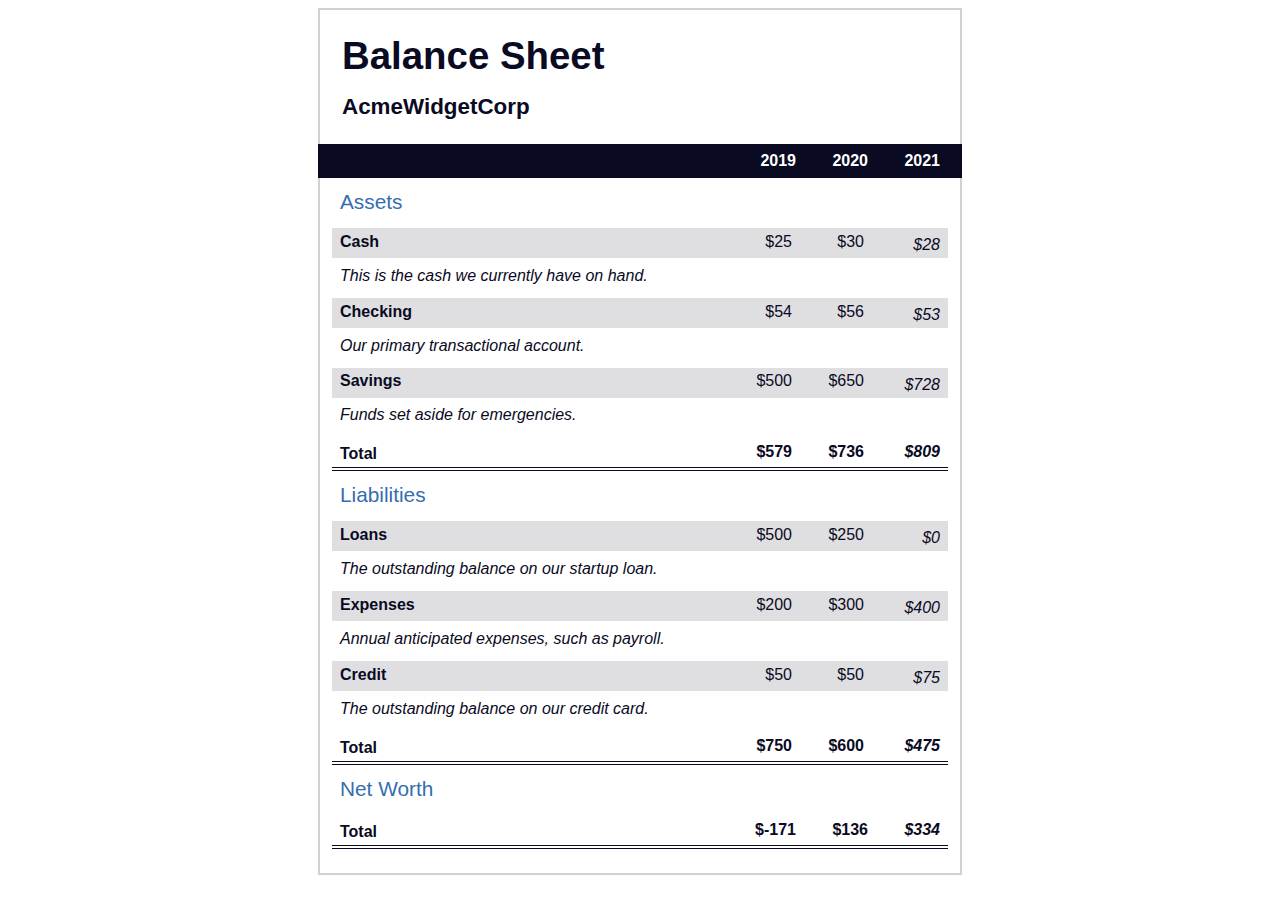
<file: balance-sheet/index.html>
<!DOCTYPE html>
<html lang="en">
  <head>
    <meta charset="UTF-8">
    <meta name="viewport" content="width=device-width, initial-scale=1.0">
    <title>Balance Sheet</title>
    <link rel="stylesheet" href="css/styles.css">
  </head>
  <body>
    <main>
      <section>
        <h1>
          <span class="flex">
            <span>AcmeWidgetCorp</span>
            <span>Balance Sheet</span>
          </span>
        </h1>
        <div id="years" aria-hidden="true">
          <span class="year">2019</span>
          <span class="year">2020</span>
          <span class="year">2021</span>
        </div>
        <div class="table-wrap">
          <table>
            <caption>Assets</caption>
            <thead>
              <tr>
                <td></td>
                <th><span class="sr-only year">2019</span></th>
                <th><span class="sr-only year">2020</span></th>
                <th class="current"><span class="sr-only year">2021</span></th>
              </tr>
            </thead>
            <tbody>
              <tr class="data">
                <th>Cash <span class="description">This is the cash we currently have on hand.</span></th>
                <td>$25</td>
                <td>$30</td>
                <td class="current">$28</td>
              </tr>
              <tr class="data">
                <th>Checking <span class="description">Our primary transactional account.</span></th>
                <td>$54</td>
                <td>$56</td>
                <td class="current">$53</td>
              </tr>
              <tr class="data">
                <th>Savings <span class="description">Funds set aside for emergencies.</span></th>
                <td>$500</td>
                <td>$650</td>
                <td class="current">$728</td>
              </tr>
              <tr class="total">
                <th>Total <span class="sr-only">Assets</span></th>
                <td>$579</td>
                <td>$736</td>
                <td class="current">$809</td>
              </tr>
            </tbody>
          </table>
          <table>
            <caption>Liabilities</caption>
            <thead>
              <tr>
              <td></td>
              <th><span class="sr-only">2019</span></th>
              <th><span class="sr-only">2020</span></th>
              <th><span class="sr-only">2021</span></th>
              </tr>
            </thead>
            <tbody>
              <tr class="data">
                <th>Loans <span class="description">The outstanding balance on our startup loan.</span></th>
                <td>$500</td>
                <td>$250</td>
                <td class="current">$0</td>
              </tr>
              <tr class="data">
                <th>Expenses <span class="description">Annual anticipated expenses, such as payroll.</span></th>
                <td>$200</td>
                <td>$300</td>
                <td class="current">$400</td>
              </tr>
              <tr class="data">
                <th>Credit <span class="description">The outstanding balance on our credit card.</span></th>
                <td>$50</td>
                <td>$50</td>
                <td class="current">$75</td>
              </tr>
              <tr class="total">
                <th>Total <span class="sr-only">Liabilities</span></th>
                <td>$750</td>
                <td>$600</td>
                <td class="current">$475</td>
              </tr>
            </tbody>
          </table>
          <table>
            <caption>Net Worth</caption>
            <thead>
              <tr>
              <td></td>
              <th><span class="sr-only">2019</span></th>
              <th><span class="sr-only">2020</span></th>
              <th><span class="sr-only">2021</span></th>
              </tr>
            </thead>
            <tbody>
              <tr class="total">
                <th>Total <span class="sr-only">Net Worth</span></th>
                <td>$-171</td>
                <td>$136</td>
                <td class="current">$334</td>
              </tr>
            </tbody>
          </table>
        </div>
      </section>
    </main>
  </body>
</html>
</file>
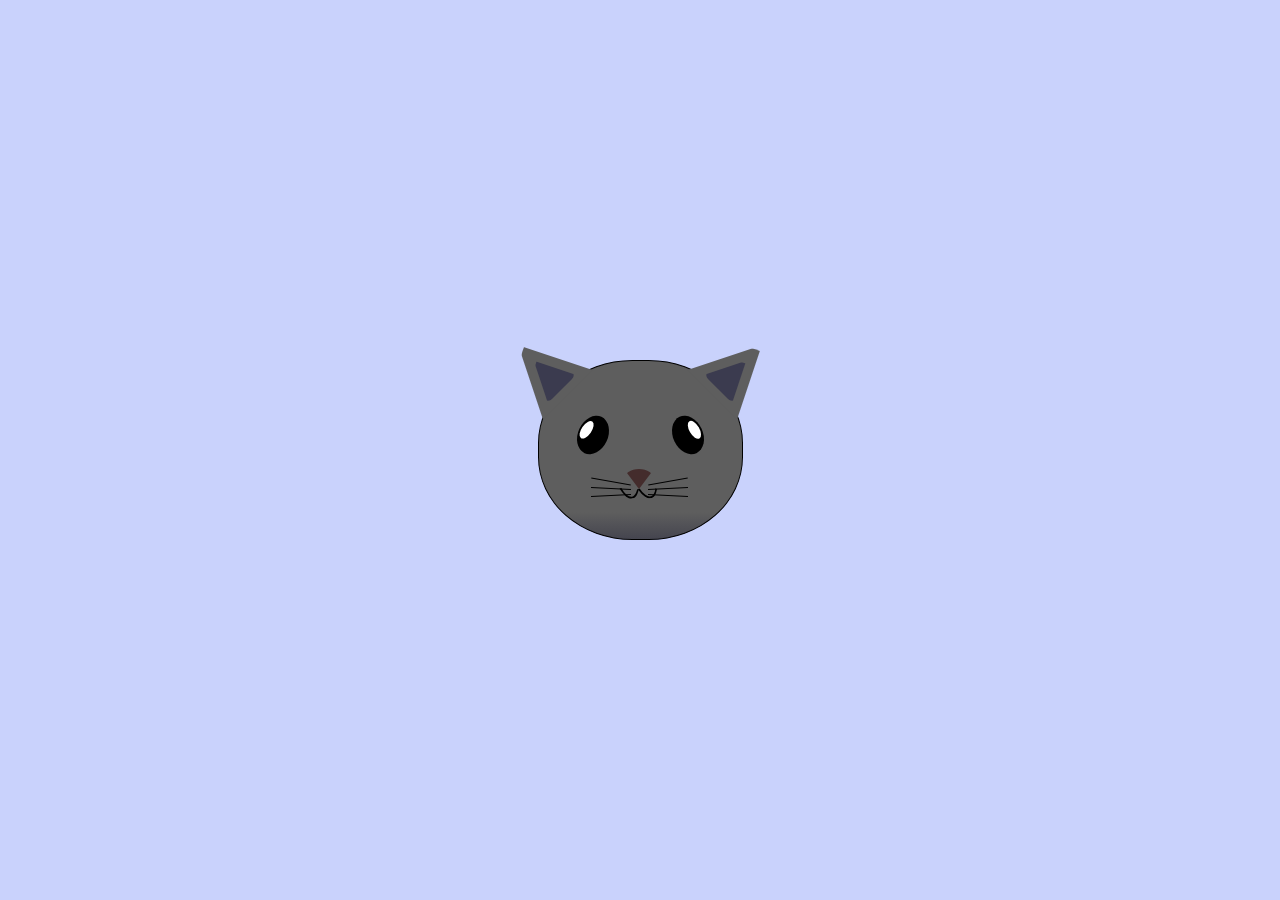
<file: cat-painting/index.html>
<!DOCTYPE html>
<html lang="en">
<head>
    <meta charset="UTF-8">
    <title>fCC Cat Painting</title>
    <link rel="stylesheet" href="css/styles.css">
</head>
<body>
    <main>
      <div class="cat-head">
        <div class="cat-ears">
          <div class="cat-left-ear">
            <div class="cat-left-inner-ear"></div>
          </div>
          <div class="cat-right-ear">
            <div class="cat-right-inner-ear"></div>
          </div>
        </div>

        <div class="cat-eyes">
          <div class="cat-left-eye">
            <div class="cat-left-inner-eye"></div>
          </div>
          <div class="cat-right-eye">
            <div class="cat-right-inner-eye"></div>
          </div>
        </div>
        
        <div class="cat-nose"></div>

        <div class="cat-mouth">
          <div class="cat-mouth-line-left"></div>
          <div class="cat-mouth-line-right"></div>
        </div>

        <div class="cat-whiskers">
          <div class="cat-whiskers-left">
            <div class="cat-whisker-left-top"></div>
            <div class="cat-whisker-left-middle"></div>
            <div class="cat-whisker-left-bottom"></div>
          </div>
          <div class="cat-whiskers-right">
            <div class="cat-whisker-right-top"></div>
            <div class="cat-whisker-right-middle"></div>
            <div class="cat-whisker-right-bottom"></div>
          </div>
        </div>

      </div>
    </main>
</body>
</html>
</file>
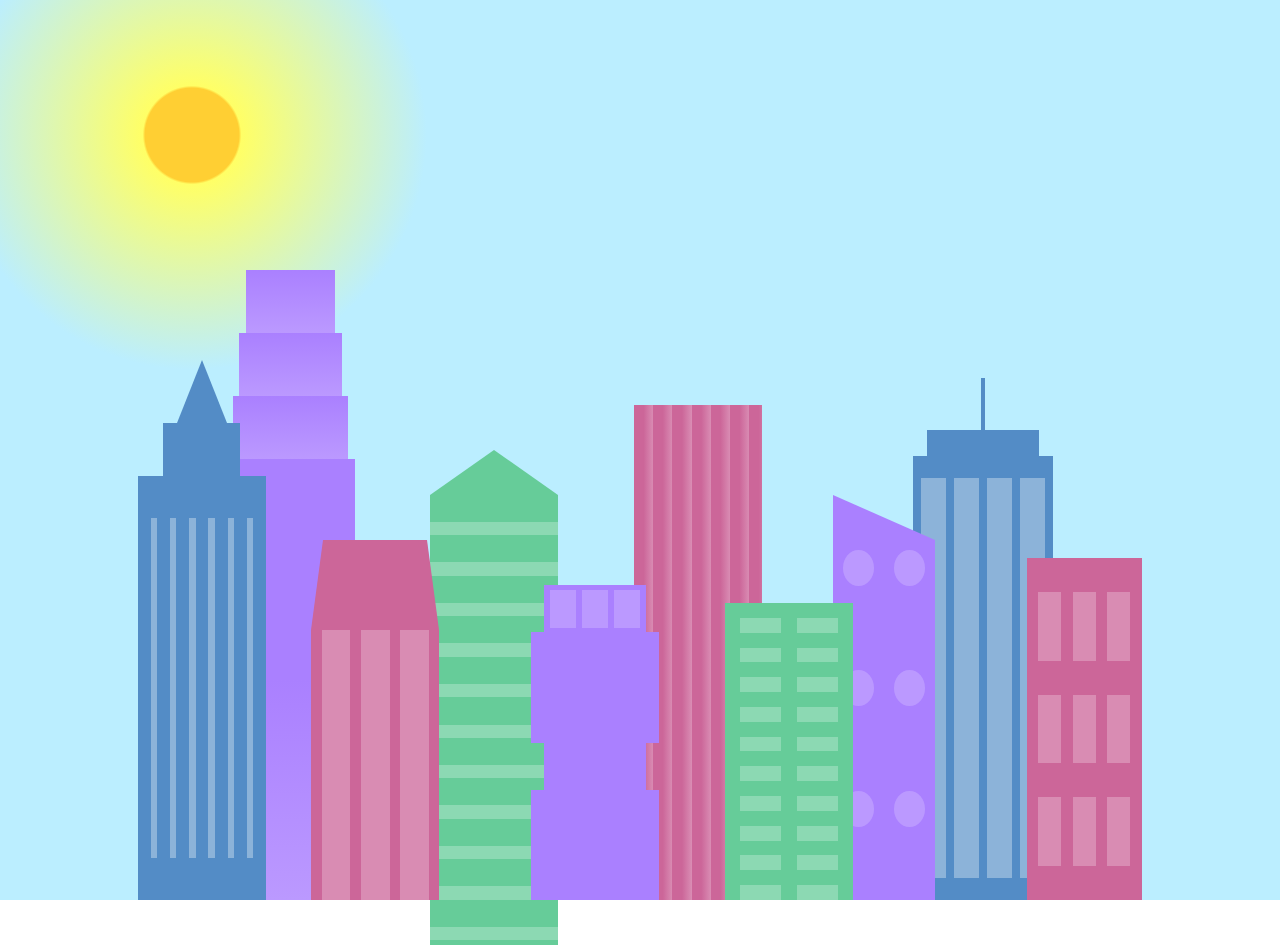
<file: city-skyline/index.html>
<!DOCTYPE html>
<html lang="en">    
  <head>
    <meta charset="UTF-8">
    <title>City Skyline</title>
    <link href="css/styles.css" rel="stylesheet" />   
  </head>

  <body>
    <div class="background-buildings sky">
      <div></div>
      <div></div>
      <div class="bb1 building-wrap">
        <div class="bb1a bb1-window"></div>
        <div class="bb1b bb1-window"></div>
        <div class="bb1c bb1-window"></div>
        <div class="bb1d"></div>
      </div>
      <div class="bb2">
        <div class="bb2a"></div>
        <div class="bb2b"></div>
      </div>
      <div class="bb3"></div>
      <div></div>
      <div class="bb4 building-wrap">
        <div class="bb4a"></div>
        <div class="bb4b"></div>
        <div class="bb4c window-wrap">
          <div class="bb4-window"></div>
          <div class="bb4-window"></div>
          <div class="bb4-window"></div>
          <div class="bb4-window"></div>
        </div>
      </div>
      <div></div>
      <div></div>
    </div>

    <div class="foreground-buildings">
      <div></div>
      <div></div>
      <div class="fb1 building-wrap">
        <div class="fb1a"></div>
        <div class="fb1b"></div>
        <div class="fb1c"></div>
      </div>
      <div class="fb2">
        <div class="fb2a"></div>
        <div class="fb2b window-wrap">
          <div class="fb2-window"></div>
          <div class="fb2-window"></div>
          <div class="fb2-window"></div>
        </div>
      </div>
      <div></div>
      <div class="fb3 building-wrap">
        <div class="fb3a window-wrap">
          <div class="fb3-window"></div>
          <div class="fb3-window"></div>
          <div class="fb3-window"></div>
        </div>
        <div class="fb3b"></div>
        <div class="fb3a"></div>
        <div class="fb3b"></div>
      </div>
      <div class="fb4">
        <div class="fb4a"></div>
        <div class="fb4b">
          <div class="fb4-window"></div>
          <div class="fb4-window"></div>
          <div class="fb4-window"></div>
          <div class="fb4-window"></div>
          <div class="fb4-window"></div>
          <div class="fb4-window"></div>
        </div>
      </div>
      <div class="fb5"></div>
      <div class="fb6"></div>
      <div></div>
      <div></div>
    </div>
  </body>
</html>
</file>
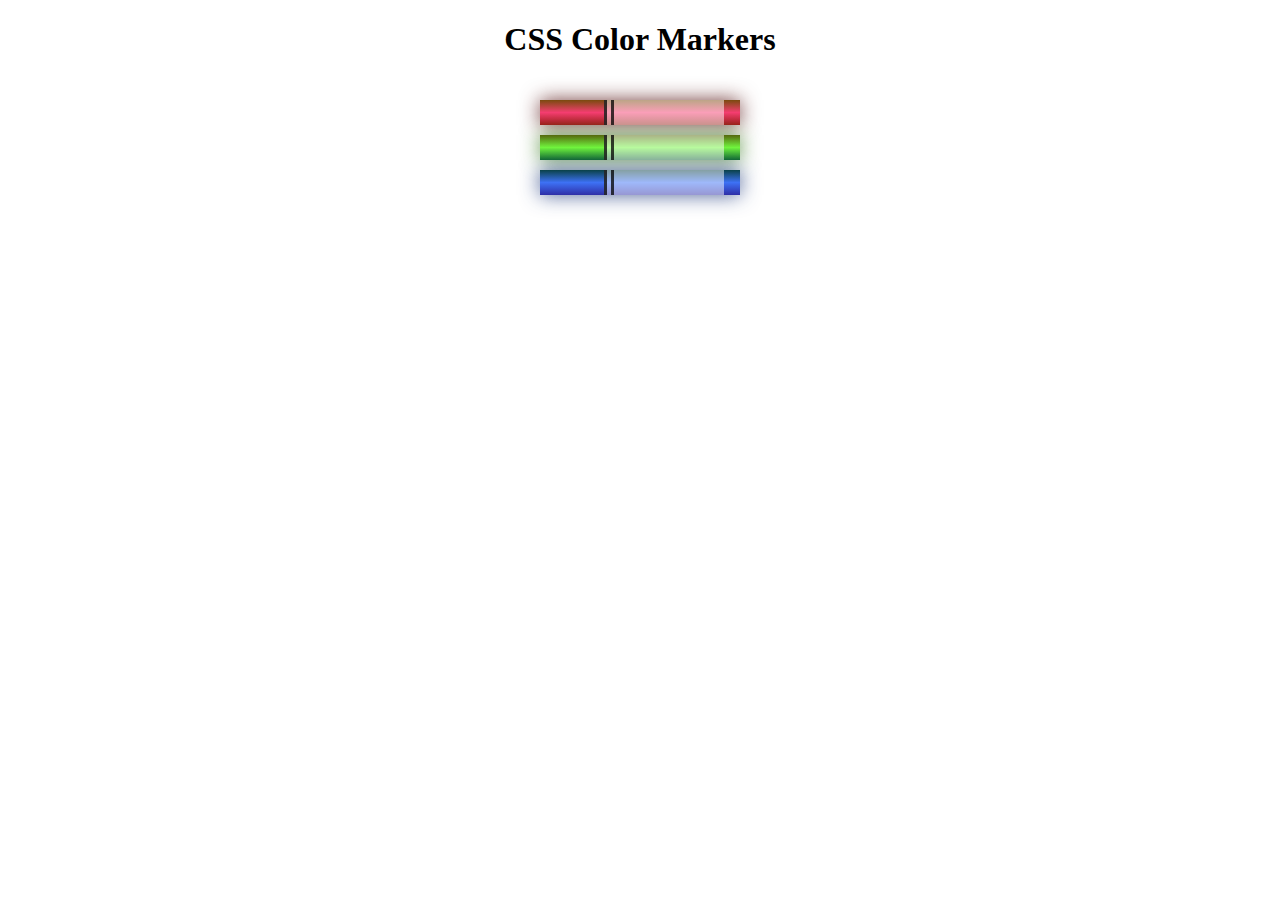
<file: css-colored-markers/index.html>
<!DOCTYPE html>
<html lang="en">
  <head>
    <meta charset="utf-8">
    <meta name="viewport" content="width=device-width, initial-scale=1.0">
    <title>Colored Markers</title>
    <link rel="stylesheet" href="styles.css">
  </head>
  <body>
    <h1>CSS Color Markers</h1>
    <div class="container">
      <div class="marker red">
        <div class="cap"></div>
        <div class="sleeve"></div>
      </div>
      <div class="marker green">
        <div class="cap"></div>
        <div class="sleeve"></div>
      </div>
      <div class="marker blue">
        <div class="cap"></div>
        <div class="sleeve"></div>
      </div>
    </div>
  </body>
</html>
</file>
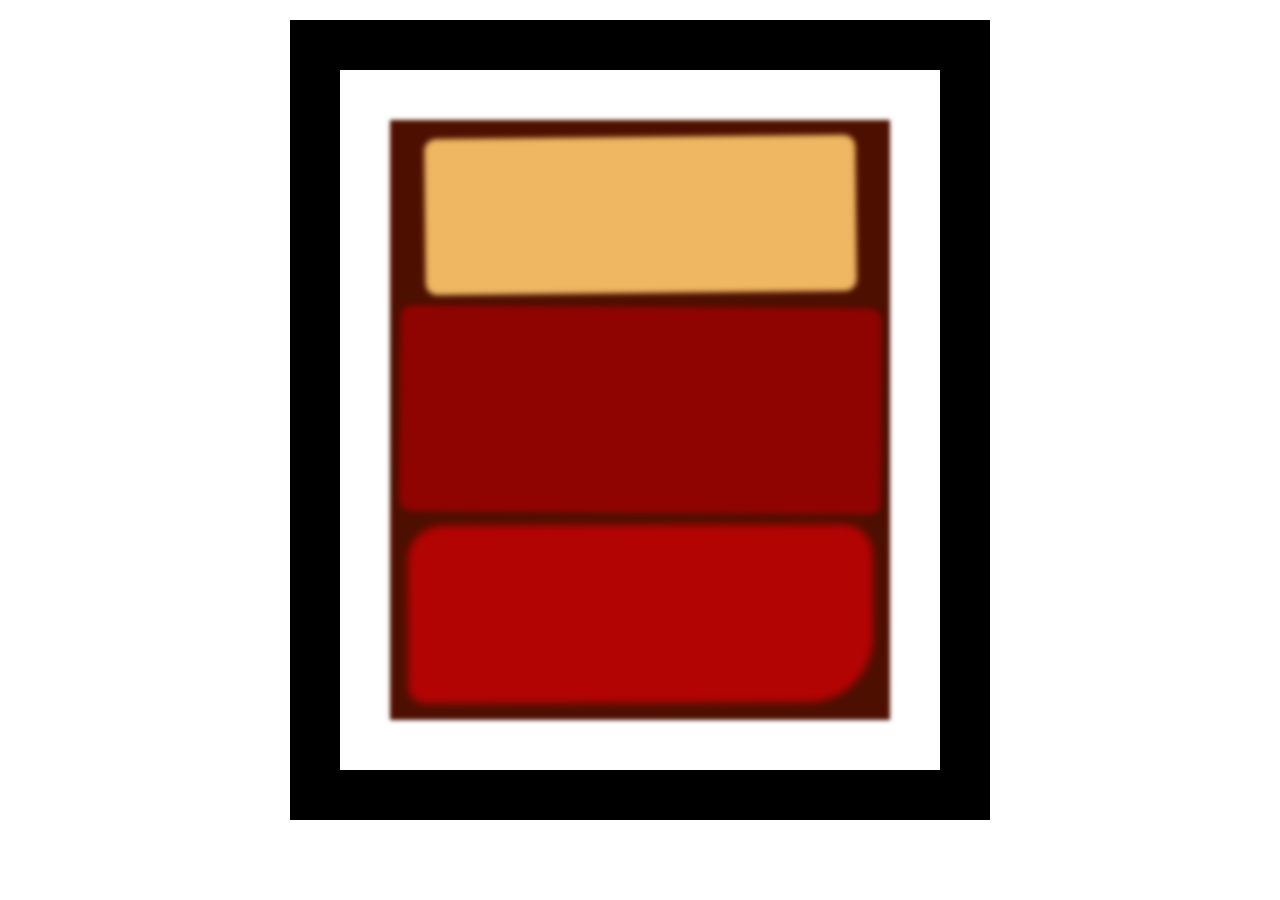
<file: css-rothko-painting/index.html>
<!DOCTYPE html>
<html lang="en">
  <head>
    <meta charset="UTF-8">
    <title>Rothko Painting</title>
    <link href="./styles.css" rel="stylesheet">
  </head>
  <body>
    <div class="frame">
      <div class="canvas">
        <div class="one"></div>
        <div class="two"></div>
        <div class="three"></div>
      </div>
    </div>
  </body>
</html>
</file>
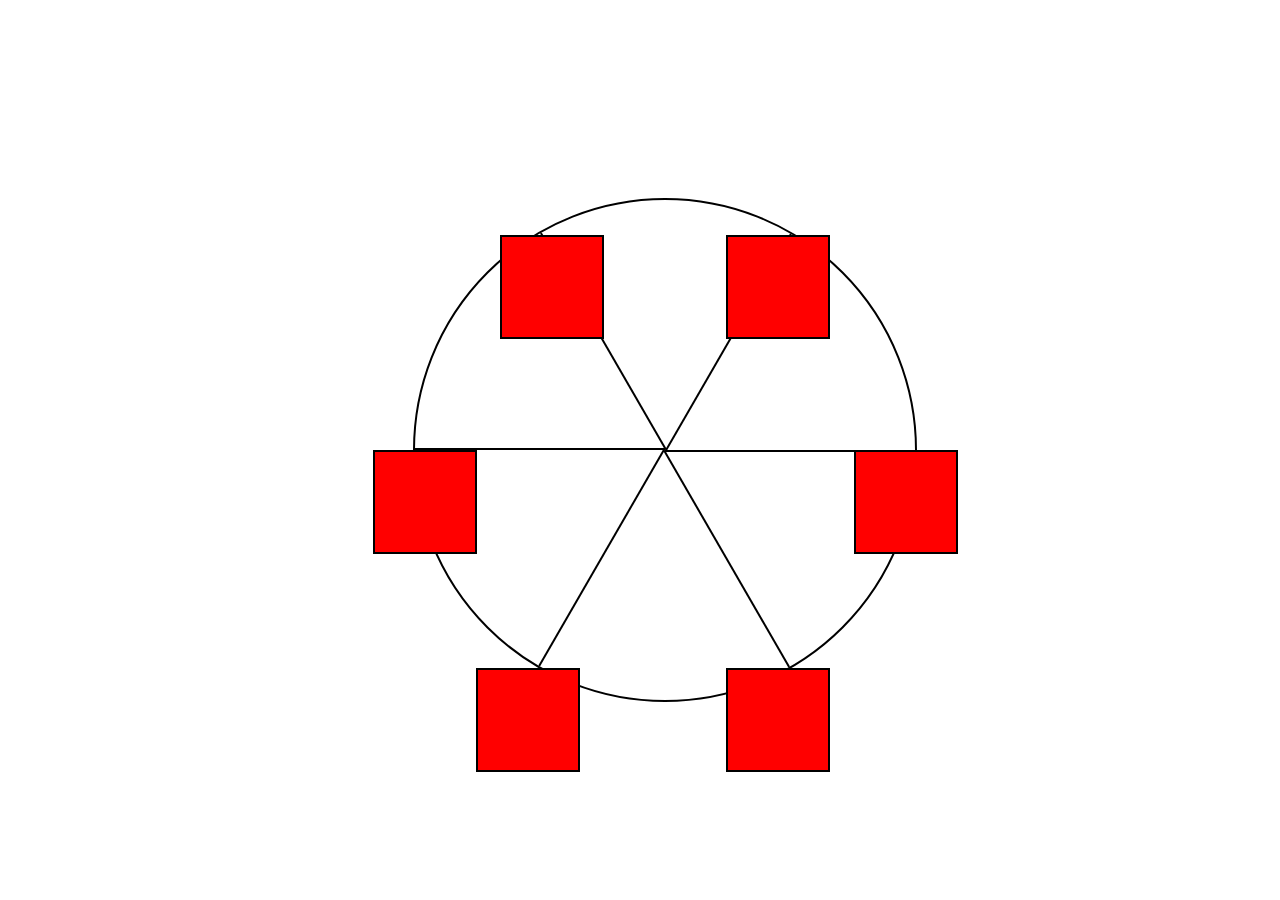
<file: ferris-wheel/index.html>
<!DOCTYPE html>
<html lang="en">
  <head>
    <meta charset="UTF-8">
    <title>Ferris Wheel</title>
    <link rel="stylesheet" href="css/styles.css">
  </head>
  <body>
    <div class="wheel">
      <span class="line"></span>
      <span class="line"></span>
      <span class="line"></span>
      <span class="line"></span>
      <span class="line"></span>
      <span class="line"></span>

      <div class="cabin"></div>
      <div class="cabin"></div>
      <div class="cabin"></div>
      <div class="cabin"></div>
      <div class="cabin"></div>
      <div class="cabin"></div>
    </div>
  </body>
</html>
</file>
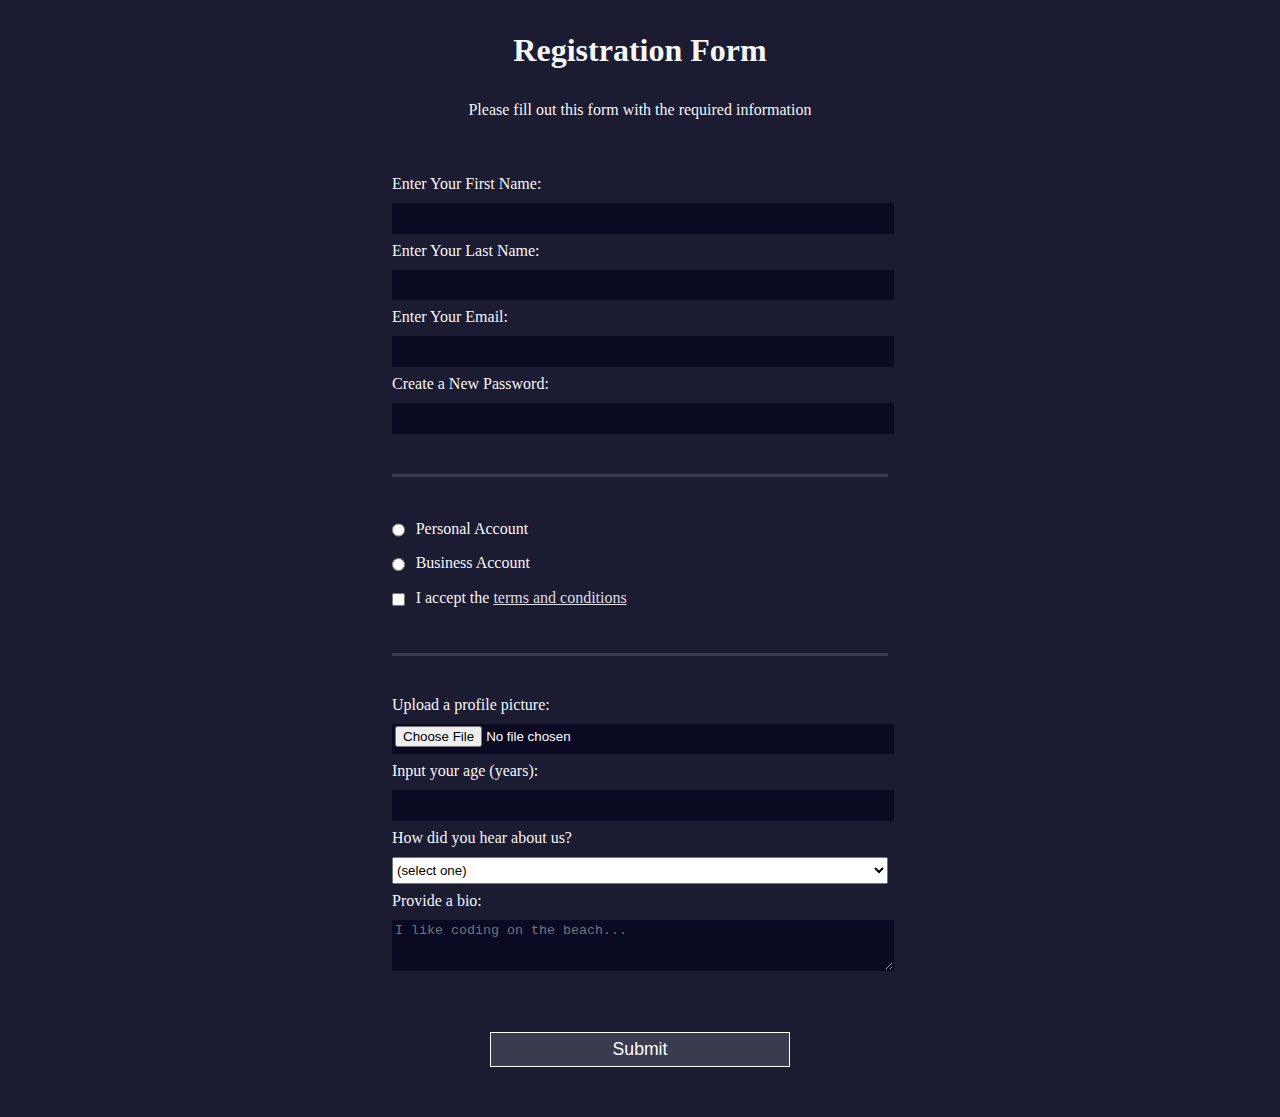
<file: html-registration-form/index.html>
<!DOCTYPE html>
<html lang="en">
  <head>
    <meta charset="UTF-8">
    <title>Registration Form</title>
    <link rel="stylesheet" href="styles.css" />
  </head>
  <body>
    <h1>Registration Form</h1>
    <p>Please fill out this form with the required information</p>
    <form method="post" action='https://register-demo.freecodecamp.org'>
      <fieldset>
        <label for="first-name">Enter Your First Name: <input id="first-name" name="first-name" type="text" required /></label>
        <label for="last-name">Enter Your Last Name: <input id="last-name" name="last-name" type="text" required /></label>
        <label for="email">Enter Your Email: <input id="email" name="email" type="email" required /></label>
        <label for="new-password">Create a New Password: <input id="new-password" name="new-password" type="password" pattern="[a-z0-5]{8,}" required /></label>
      </fieldset>
      <fieldset>
        <label for="personal-account"><input id="personal-account" type="radio" name="account-type" class="inline" /> Personal Account</label>
        <label for="business-account"><input id="business-account" type="radio" name="account-type" class="inline" /> Business Account</label>
        <label for="terms-and-conditions">
          <input id="terms-and-conditions" type="checkbox" required name="terms-and-conditions" class="inline" /> I accept the <a href="https://www.freecodecamp.org/news/terms-of-service/">terms and conditions</a>
        </label>
      </fieldset>
      <fieldset>
        <label for="profile-picture">Upload a profile picture: <input id="profile-picture" type="file" name="file" /></label>
        <label for="age">Input your age (years): <input id="age" type="number" name="age" min="13" max="120" /></label>
        <label for="referrer">How did you hear about us?
          <select id="referrer" name="referrer">
            <option value="">(select one)</option>
            <option value="1">freeCodeCamp News</option>
            <option value="2">freeCodeCamp YouTube Channel</option>
            <option value="3">freeCodeCamp Forum</option>
            <option value="4">Other</option>
          </select>
        </label>
        <label for="bio">Provide a bio:
          <textarea id="bio" name="bio" rows="3" cols="30" placeholder="I like coding on the beach..."></textarea>
        </label>
      </fieldset>
      <input type="submit" value="Submit" />
    </form>
  </body>
</html>
</file>
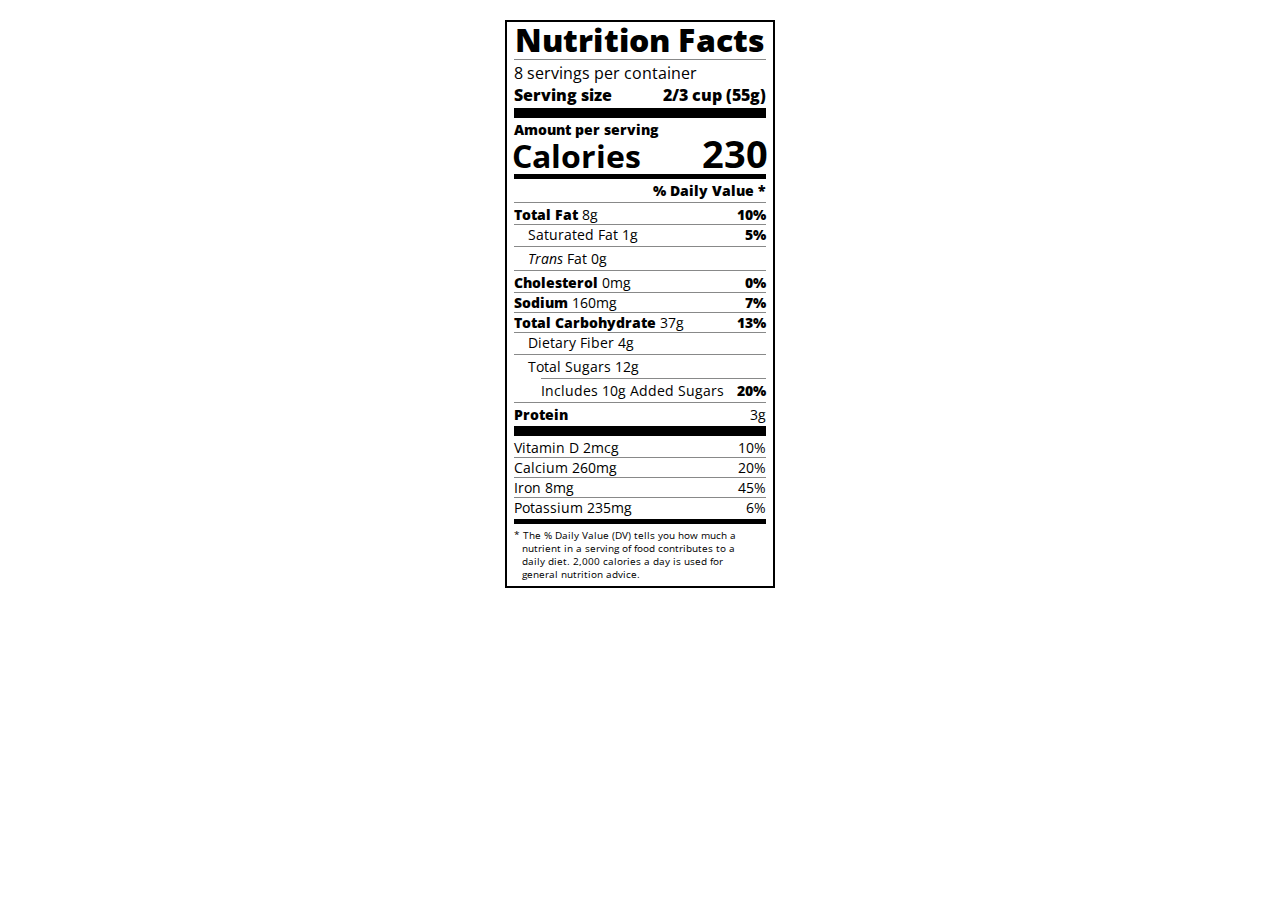
<file: nutrition-label/index.html>
<!DOCTYPE html>
<html lang="en">

<head>
  <meta charset="UTF-8">
  <title>Nutrition Label</title>
  <link href="https://fonts.googleapis.com/css?family=Open+Sans:400,700,800" rel="stylesheet">
  <link href="./styles.css" rel="stylesheet">
</head>

<body>
  <div class="label">
    <header>
      <h1 class="bold">Nutrition Facts</h1>
      <div class="divider"></div>
      <p>8 servings per container</p>
      <p class="bold">Serving size <span>2/3 cup (55g)</span></p>
    </header>
    <div class="divider large"></div>
    <div class="calories-info">
      <div class="left-container">
        <h2 class="bold small-text">Amount per serving</h2>
        <p>Calories</p>
      </div>
      <span>230</span>
    </div>
    <div class="divider medium"></div>
    <div class="daily-value small-text">
      <p class="bold right no-divider">% Daily Value *</p>
      <div class="divider"></div>
      <p><span><span class="bold">Total Fat</span> 8g</span> <span class="bold">10%</span></p>
      <p class="indent no-divider">Saturated Fat 1g <span class="bold">5%</span></p>
      <div class="divider"></div>
      <p class="indent no-divider"><span><i>Trans</i> Fat 0g</span></p>
      <div class="divider"></div>
      <p><span><span class="bold">Cholesterol</span> 0mg</span> <span class="bold">0%</span></p>
      <p><span><span class="bold">Sodium</span> 160mg</span> <span class="bold">7%</span></p>
      <p><span><span class="bold">Total Carbohydrate</span> 37g</span> <span class="bold">13%</span></p>
      <p class="indent no-divider">Dietary Fiber 4g</p>
      <div class="divider"></div>
      <p class="indent no-divider">Total Sugars 12g</p>
      <div class="divider double-indent"></div>
      <p class="double-indent no-divider">Includes 10g Added Sugars <span class="bold">20%</span>
      <div class="divider"></div>
      <p class="no-divider"><span class="bold">Protein</span> 3g</p>
      <div class="divider large"></div>
      <p>Vitamin D 2mcg <span>10%</span></p>
      <p>Calcium 260mg <span>20%</span></p>
      <p>Iron 8mg <span>45%</span></p>
      <p class="no-divider">Potassium 235mg <span>6%</span></p>
    </div>
    <div class="divider medium"></div>
    <p class="note">* The % Daily Value (DV) tells you how much a nutrient in a serving of food contributes to a daily
      diet. 2,000 calories a day is used for general nutrition advice.</p>
  </div>
</body>
</html>
</file>
<file: balance-sheet/css/styles.css>
span[class~="sr-only"] {
  border: 0 !important;
  clip: rect(1px, 1px, 1px, 1px) !important;
  clip-path: inset(50%) !important;
  height: 1px !important;
  width: 1px !important;
  position: absolute !important;
  overflow: hidden !important;
  white-space: nowrap !important;
  padding: 0 !important;
  margin: -1px !important;
}

html {
  box-sizing: border-box;
}

body {
  font-family: sans-serif;
  color: #0a0a23;
}

h1 {
  max-width: 37.25rem;
  margin: 0 auto;
  padding: 1.5rem 1.25rem;
}

h1 .flex {
  display: flex;
  flex-direction: column-reverse;
  gap: 1rem;
}

h1 .flex span:first-of-type {
  font-size: 0.7em;
}

h1 .flex span:last-of-type {
  font-size: 1.2em;
}

section {
  max-width: 40rem;
  margin: 0 auto;
  border: 2px solid #d0d0d5;
}

#years {
  display: flex;
  justify-content: flex-end;
  position: sticky;
  z-index: 999;
  top: 0;
  background: #0a0a23;
  color: #fff;
  padding: 0.5rem calc(1.25rem + 2px) 0.5rem 0;
  margin: 0 -2px;
}

#years span[class] {
  font-weight: bold;
  width: 4.5rem;
  text-align: right;
}

.table-wrap {
  padding: 0 0.75rem 1.5rem 0.75rem;
}

table {
  border-collapse: collapse;
  border: 0;
  width: 100%;
  position: relative;
  margin-top: 3rem;
}

table caption {
  color: #356eaf;
  font-size: 1.3em;
  font-weight: normal;
  position: absolute;
  top: -2.25rem;
  left: 0.5rem;
}

tbody td {
  width: 100vw;
  min-width: 4rem;
  max-width: 4rem;
}

tbody th {
  width: calc(100% - 12rem);
}

tr[class="total"] {
  border-bottom: 4px double #0a0a23;
  font-weight: bold;
}

tr[class="total"] th {
  text-align: left;
  padding: 0.5rem 0 0.25rem 0.5rem;
}

tr.total td {
  text-align: right;
  padding: 0 0.25rem;
}

tr.total td:nth-of-type(3) {
  padding-right: 0.5rem;
}

tr.total:hover {
  background-color: #99c9ff;
}

td.current {
  font-style: italic;
}

tr.data {
  background-image: linear-gradient(to bottom, #dfdfe2 1.845rem, white 1.845rem);
}

tr.data th {
  text-align: left;
  padding-top: 0.3rem;
  padding-left: 0.5rem;
}

tr.data th .description {
  display: block;
  font-weight: normal;
  font-style: italic;
  padding: 1rem 0 0.75rem;
  margin-right: -13.5rem;
}

tr.data td {
  vertical-align: top;
  padding: 0.3rem 0.25rem 0;
  text-align: right;
}

tr.data td:last-of-type {
  padding: 0.5rem;
}
</file>
<file: cat-painting/css/styles.css>
* {
  box-sizing: border-box;
}

body {
  background-color: #c9d2fc;
}

.cat-head {
  position: absolute;
  right: 0;
  left: 0;
  top: 0;
  bottom: 0;
  margin: auto;
  background: linear-gradient(#5e5e5e 85%, #45454f 100%);
  width: 205px;
  height: 180px;
  border: 1px solid #000;
  border-radius: 46%;
}

.cat-left-ear {
  position: absolute;
  top: -26px;
  left: -31px;
  z-index: 1;
  border-top-left-radius: 90px;
  border-top-right-radius: 10px;
  transform: rotate(-45deg);
  border-left: 35px solid transparent;
  border-right: 35px solid transparent;
  border-bottom: 70px solid #5e5e5e;
}

.cat-right-ear {
  position: absolute;
  top: -26px;
  left: 163px;
  z-index: 1;
  transform: rotate(45deg);
  border-top-left-radius: 90px;
  border-top-right-radius: 10px;
  border-left: 35px solid transparent;
  border-right: 35px solid transparent;
  border-bottom: 70px solid #5e5e5e;
}

.cat-left-inner-ear {
  position: absolute;
  top: 22px;
  left: -20px;
  border-top-left-radius: 90px;
  border-top-right-radius: 10px;
  border-bottom-right-radius: 40%;
  border-bottom-left-radius: 40%;
  border-left: 20px solid transparent;
  border-right: 20px solid transparent;
  border-bottom: 40px solid #3b3b4f;
}

.cat-right-inner-ear {
  position: absolute;
  top: 22px;
  left: -20px;
  border-top-left-radius: 90px;
  border-top-right-radius: 10px;
  border-bottom-right-radius: 40%;
  border-bottom-left-radius: 40%;
  border-left: 20px solid transparent;
  border-right: 20px solid transparent;
  border-bottom: 40px solid #3b3b4f;
}

.cat-left-eye {
  position: absolute;
  top: 54px;
  left: 39px;
  border-radius: 60%;
  transform: rotate(25deg);
  width: 30px;
  height: 40px;
  background-color: #000;
}

.cat-right-eye {
  position: absolute;
  top: 54px;
  left: 134px;
  border-radius: 60%;
  transform: rotate(-25deg);
  width: 30px;
  height: 40px;
  background-color: #000;
}

.cat-left-inner-eye {
  position: absolute;
  top: 8px;
  left: 2px;
  width: 10px;
  height: 20px;
  transform: rotate(10deg);
  background-color: #fff;
  border-radius: 60%;
}

.cat-right-inner-eye {
  position: absolute;
  top: 8px;
  left: 18px;
  transform: rotate(-5deg);
  width: 10px;
  height: 20px;
  background-color: #fff;
  border-radius: 60%;
}

.cat-nose {
  position: absolute;
  top: 108px;
  left: 85px;
  border-top-left-radius: 50%;
  border-bottom-right-radius: 50%;
  border-bottom-left-radius: 50%;
  transform: rotate(180deg);
  border-left: 15px solid transparent;
  border-right: 15px solid transparent;
  border-bottom: 20px solid #442c2c;
}

.cat-mouth div {
  width: 30px;
  height: 50px;
  border: 2px solid #000;
  border-radius: 190%/190px 150px 0 0;
  border-color: black transparent transparent transparent;
}

.cat-mouth-line-left {
  position: absolute;
  top: 88px;
  left: 74px;
  transform: rotate(170deg);
}

.cat-mouth-line-right {
  position: absolute;
  top: 88px;
  left: 91px;
  transform: rotate(165deg);
}

.cat-whiskers-left div {
  width: 40px;
  height: 1px;
  background-color: #000;
}

.cat-whiskers-right div {
  width: 40px;
  height: 1px;
  background-color: #000;
}

.cat-whisker-left-top {
  position: absolute;
  top: 120px;
  left: 52px;
  transform: rotate(10deg);
}

.cat-whisker-left-middle {
  position: absolute;
  top: 127px;
  left: 52px;
  transform: rotate(3deg);
}

.cat-whisker-left-bottom {
  position: absolute;
  top: 134px;
  left: 52px;
  transform: rotate(-3deg);
}

.cat-whisker-right-top {
  position: absolute;
  top: 120px;
  left: 109px;
  transform: rotate(-10deg);
}

.cat-whisker-right-middle {
  position: absolute;
  top: 127px;
  left: 109px;
  transform: rotate(-3deg);
}

.cat-whisker-right-bottom {
  position: absolute;
  top: 134px;
  left: 109px;
    transform: rotate(3deg);
  }
</file>
<file: city-skyline/css/styles.css>
:root {
  --building-color1: #aa80ff;
  --building-color2: #66cc99;
  --building-color3: #cc6699;
  --building-color4: #538cc6;
  --window-color1: #bb99ff;
  --window-color2: #8cd9b3;
  --window-color3: #d98cb3;
  --window-color4: #8cb3d9;
}

* {
  box-sizing: border-box;
}

body {
  height: 100vh;
  margin: 0;
  overflow: hidden;
}

.background-buildings, .foreground-buildings {
  width: 100%;
  height: 100%;
  display: flex;
  align-items: flex-end;
  justify-content: space-evenly;
  position: absolute;
  top: 0;
}

.building-wrap {
  display: flex;
  flex-direction: column;
  align-items: center;
}

.window-wrap {
  display: flex;
  align-items: center;
  justify-content: space-evenly;
}

.sky {
  background: radial-gradient(
      closest-corner circle at 15% 15%,
      #ffcf33,
      #ffcf33 20%,
      #ffff66 21%,
      #bbeeff 100%
    );
}

/* BACKGROUND BUILDINGS - "bb" stands for "background building" */
.bb1 {
  width: 10%;
  height: 70%;
}

.bb1a {
  width: 70%;
}
  
.bb1b {
  width: 80%;
}
  
.bb1c {
  width: 90%;
}

.bb1d {
  width: 100%;
  height: 70%;
  background: linear-gradient(
      var(--building-color1) 50%,
      var(--window-color1)
    );
}

.bb1-window {
  height: 10%;
  background: linear-gradient(
      var(--building-color1),
      var(--window-color1)
    );
}

.bb2 {
  width: 10%;
  height: 50%;
}

.bb2a {
  border-bottom: 5vh solid var(--building-color2);
  border-left: 5vw solid transparent;
  border-right: 5vw solid transparent;
}

.bb2b {
  width: 100%;
  height: 100%;
  background: repeating-linear-gradient(
      var(--building-color2),
      var(--building-color2) 6%,
      var(--window-color2) 6%,
      var(--window-color2) 9%
    );
}

.bb3 {
  width: 10%;
  height: 55%;
  background: repeating-linear-gradient(
      90deg,
      var(--building-color3),
      var(--building-color3),
      var(--window-color3) 15%
    );
}

.bb4 {
  width: 11%;
  height: 58%;
}

.bb4a {
  width: 3%;
  height: 10%;
  background-color: var(--building-color4);
}

.bb4b {
  width: 80%;
  height: 5%;
  background-color: var(--building-color4);
}
  
.bb4c {
  width: 100%;
  height: 85%;
  background-color: var(--building-color4);
}

.bb4-window {
  width: 18%;
  height: 90%;
  background-color: var(--window-color4);
}

/* FOREGROUND BUILDINGS - "fb" stands for "foreground building" */
.fb1 {
  width: 10%;
  height: 60%;
}

.fb1a {
  border-bottom: 7vh solid var(--building-color4);
  border-left: 2vw solid transparent;
  border-right: 2vw solid transparent;
}

.fb1b {
  width: 60%;
  height: 10%;
  background-color: var(--building-color4);
}
  
.fb1c {
  width: 100%;
  height: 80%;
  background: repeating-linear-gradient(
      90deg,
      var(--building-color4),
      var(--building-color4) 10%,
      transparent 10%,
      transparent 15%
    ),
    repeating-linear-gradient(
      var(--building-color4),
      var(--building-color4) 10%,
      var(--window-color4) 10%,
      var(--window-color4) 90%
    );
}

.fb2 {
  width: 10%;
  height: 40%;
}

.fb2a {
  width: 100%;
  border-bottom: 10vh solid var(--building-color3);
  border-left: 1vw solid transparent;
  border-right: 1vw solid transparent;
}

.fb2b {
  width: 100%;
  height: 75%;
  background-color: var(--building-color3);
}

.fb2-window {
  width: 22%;
  height: 100%;
  background-color: var(--window-color3);
}

.fb3 {
  width: 10%;
  height: 35%;
}
  
.fb3a {
  width: 80%;
  height: 15%;
  background-color: var(--building-color1);
}
  
.fb3b {
  width: 100%;
  height: 35%;
  background-color: var(--building-color1);
}

.fb3-window {
  width: 25%;
  height: 80%;
  background-color: var(--window-color1);
}

.fb4 {
  width: 8%;
  height: 45%;
  position: relative;
  left: 10%;
}

.fb4a {
  border-top: 5vh solid transparent;
  border-left: 8vw solid var(--building-color1);
}

.fb4b {
  width: 100%;
  height: 89%;
  background-color: var(--building-color1);
  display: flex;
  flex-wrap: wrap;
}

.fb4-window {
  width: 30%;
  height: 10%;
  border-radius: 50%;
  background-color: var(--window-color1);
  margin: 10%;
}

.fb5 {
  width: 10%;
  height: 33%;
  position: relative;
  right: 10%;
  background: repeating-linear-gradient(
      var(--building-color2),
      var(--building-color2) 5%,
      transparent 5%,
      transparent 10%
    ),
    repeating-linear-gradient(
      90deg,
      var(--building-color2),
      var(--building-color2) 12%,
      var(--window-color2) 12%,
      var(--window-color2) 44%
    );
}

.fb6 {
  width: 9%;
  height: 38%;
  background: repeating-linear-gradient(
      90deg,
      var(--building-color3),
      var(--building-color3) 10%,
      transparent 10%,
      transparent 30%
    ),
    repeating-linear-gradient(
      var(--building-color3),
      var(--building-color3) 10%,
      var(--window-color3) 10%,
      var(--window-color3) 30%
    );
}

@media (max-width: 1000px) {
    :root {
    --building-color1: #000;
    --building-color2: #000;
    --building-color3: #000;
    --building-color4: #000;
    --window-color1: #777;
    --window-color2: #777;
    --window-color3: #777;
    --window-color4: #777;
  }
    .sky {
    background: radial-gradient(
        closest-corner circle at 15% 15%,
        #ccc,
        #ccc 20%,
        #445 21%,
        #223 100%
      );
  }
}
</file>
<file: css-colored-markers/styles.css>
h1 {
  text-align: center;
}

.container {
  background-color: rgb(255, 255, 255);
  padding: 10px 0;
}

.marker {
  width: 200px;
  height: 25px;
  margin: 10px auto;
}

.cap {
  width: 60px;
  height: 25px;
}

.sleeve {
  width: 110px;
  height: 25px;
  background-color: rgba(255, 255, 255, 0.5);
  border-left: 10px double rgba(0, 0, 0, 0.75);
}

.cap, .sleeve {
  display: inline-block;
}

.red {
  background: linear-gradient(rgb(122, 74, 14), rgb(245, 62, 113), rgb(162, 27, 27));
  box-shadow: 0 0 20px 0 rgba(83, 14, 14, 0.8);
}

.green {
  background: linear-gradient(#55680D, #71F53E, #116C31);
  box-shadow: 0 0 20px 0 #3B7E20CC;
}
.blue {
  background: linear-gradient(hsl(186, 76%, 16%), hsl(223, 90%, 60%), hsl(240, 56%, 42%));
  box-shadow: 0 0 20px 0 hsla(223,59%,31%,0.8);
}
</file>
<file: css-rothko-painting/styles.css>
.canvas {
  width: 500px;
  height: 600px;
  background-color: #4d0f00;
  overflow: hidden;
  filter: blur(2px);
}

.frame {
  border: 50px solid black;
  width: 500px;
  padding: 50px;
  margin: 20px auto;
}

.one {
  width: 425px;
  height: 150px;
  background-color: #efb762;
  margin: 20px auto;
  box-shadow: 0 0 3px 3px #efb762;
  border-radius: 9px;
  transform: rotate(-0.6deg);
}

.two {
  width: 475px;
  height: 200px;
  background-color: #8f0401;
  margin: 0 auto 20px;
  box-shadow: 0 0 3px 3px #8f0401;
  border-radius: 8px 10px;
  transform: rotate(0.4deg);
}

.one, .two {
  filter: blur(1px);
}

.three {
  width: 91%;
  height: 28%;
  background-color: #b20403;
  margin: auto;
  filter: blur(2px);
  box-shadow: 0 0 5px 5px #b20403;
  border-radius: 30px 25px 60px 12px;
  transform: rotate(-0.2deg)
  }
</file>
<file: ferris-wheel/css/styles.css>
/* Center the wheel and hide overflow to prevent scrollbars */
body, html {
  margin: 0;
  padding: 0;
  height: 100%;
  display: flex;
  justify-content: center;
  align-items: center;
  overflow: hidden;
}

/* Style for the ferris wheel container */
.wheel {
  border: 2px solid black;
  border-radius: 50%;
  margin-left: 50px;
  position: absolute;
  height: 55vw;
  width: 55vw;
  max-width: 500px;
  max-height: 500px;
  animation-name: wheel;
  animation-duration: 10s;
  animation-iteration-count: infinite;
  animation-timing-function: linear;
}

/* Style for each line of the ferris wheel */
.line {
  background-color: black;
  width: 50%;
  height: 2px;
  position: absolute;
  top: 50%;
  left: 50%;
  transform-origin: 0% 0%;
}

/* Rotate each line incrementally to create the division effect, 
   spreading them evenly around the wheel */
.line:nth-of-type(2) {
  transform: rotate(60deg);
}
.line:nth-of-type(3) {
  transform: rotate(120deg);
}
.line:nth-of-type(4) {
  transform: rotate(180deg);
}
.line:nth-of-type(5) {
  transform: rotate(240deg);
}
.line:nth-of-type(6) {
  transform: rotate(300deg);
}

/* Each .cabin represents a "car" or "cage" on the ferris wheel, 
   and is animated to move along with the rotation of the wheel */
.cabin {
  background-color: red;
  width: 20%;
  height: 20%;
  position: absolute;
  border: 2px solid;
  transform-origin: 50% 0%;
  animation: cabins 10s ease-in-out infinite;
}

/* Position the cabins around the wheel at different points using nth-of-type */
.cabin:nth-of-type(1) {
  right: -8.5%;
  top: 50%;
}
.cabin:nth-of-type(2) {
  right: 17%;
  top: 93.5%;
}
.cabin:nth-of-type(3) {
  right: 67%;
  top: 93.5%;
}
.cabin:nth-of-type(4) {
  left: -8.5%;
  top: 50%;
}
.cabin:nth-of-type(5) {
  left: 17%;
  top: 7%;
}
.cabin:nth-of-type(6) {
  right: 17%;
  top: 7%;
}

/* The @keyframes wheel animation handles the continuous rotation of the ferris wheel */
@keyframes wheel {
   0% {
     transform: rotate(0deg);
   }
   100% {
     transform: rotate(360deg);
   }
}

/* The @keyframes cabins animation controls the color-changing effect for the cabins 
   as the wheel rotates */
@keyframes cabins {
  0% {
    transform: rotate(0deg);
  }
  25% {
    background-color: yellow;
  }
  50% {
    background-color: purple;
  }
  75% {
    background-color: yellow;
  }
  100% {
    transform: rotate(-360deg);
  }
}
</file>
<file: html-registration-form/styles.css>
body {
  width: 100%;
  height: 100vh;
  margin: 0;
  background-color: #1b1b32;
  color: #f5f6f7;
  font-family: Tahoma;
  font-size: 16px;
}

h1, p {
  margin: 1em auto;
  text-align: center;
}

form {
  width: 60vw;
  max-width: 500px;
  min-width: 300px;
  margin: 0 auto;
  padding-bottom: 2em;
}

fieldset {
  border: none;
  padding: 2rem 0;
  border-bottom: 3px solid #3b3b4f;
}

fieldset:last-of-type {
  border-bottom: none;
}

label {
  display: block;
  margin: 0.5rem 0;
}

input,
textarea,
select {
  margin: 10px 0 0 0;
  width: 100%;
  min-height: 2em;
}

input, textarea {
  background-color: #0a0a23;
  border: 1px solid #0a0a23;
  color: #ffffff;
}

.inline {
  width: unset;
  margin: 0 0.5em 0 0;
  vertical-align: middle;
}

input[type="submit"] {
  display: block;
  width: 60%;
  margin: 1em auto;
  height: 2em;
  font-size: 1.1rem;
  background-color: #3b3b4f;
  border-color: white;
  min-width: 300px;
}

input[type="file"] {
  padding: 1px 2px;
}

a {
  color: #dfdfe2;
}
</file>
<file: nutrition-label/styles.css>
* {
  box-sizing: border-box;
}

html {
  font-size: 16px;
}

body {
  font-family: 'Open Sans', sans-serif;
}

.label {
  border: 2px solid black;
  width: 270px;
  margin: 20px auto;
  padding: 0 7px;
}

header h1 {
  text-align: center;
  margin: -4px 0;
  letter-spacing: 0.15px
}

p {
  margin: 0;
  display: flex;
  justify-content: space-between;
}

.divider {
  border-bottom: 1px solid #888989;
  margin: 2px 0;
}

.bold {
  font-weight: 800;
}

.large {
  height: 10px;
}

.large, .medium {
  background-color: black;
  border: 0;
}

.medium {
  height: 5px;
}

.small-text {
  font-size: 0.85rem;
}


.calories-info {
  display: flex;
  justify-content: space-between;
  align-items: flex-end;
}

.calories-info h2 {
  margin: 0;
}

.left-container p {
  margin: -5px -2px;
  font-size: 2em;
  font-weight: 700;
}

.calories-info span {
  margin: -7px -2px;
  font-size: 2.4em;
  font-weight: 700;
}

.right {
  justify-content: flex-end;
}

.indent {
  margin-left: 1em;
}

.double-indent {
  margin-left: 2em;
}

.daily-value p:not(.no-divider) {
  border-bottom: 1px solid #888989;
}
.note {
  font-size: 0.6rem;
  margin: 5px 0;
  padding: 0 8px;
  text-indent: -8px;
}
</file>
